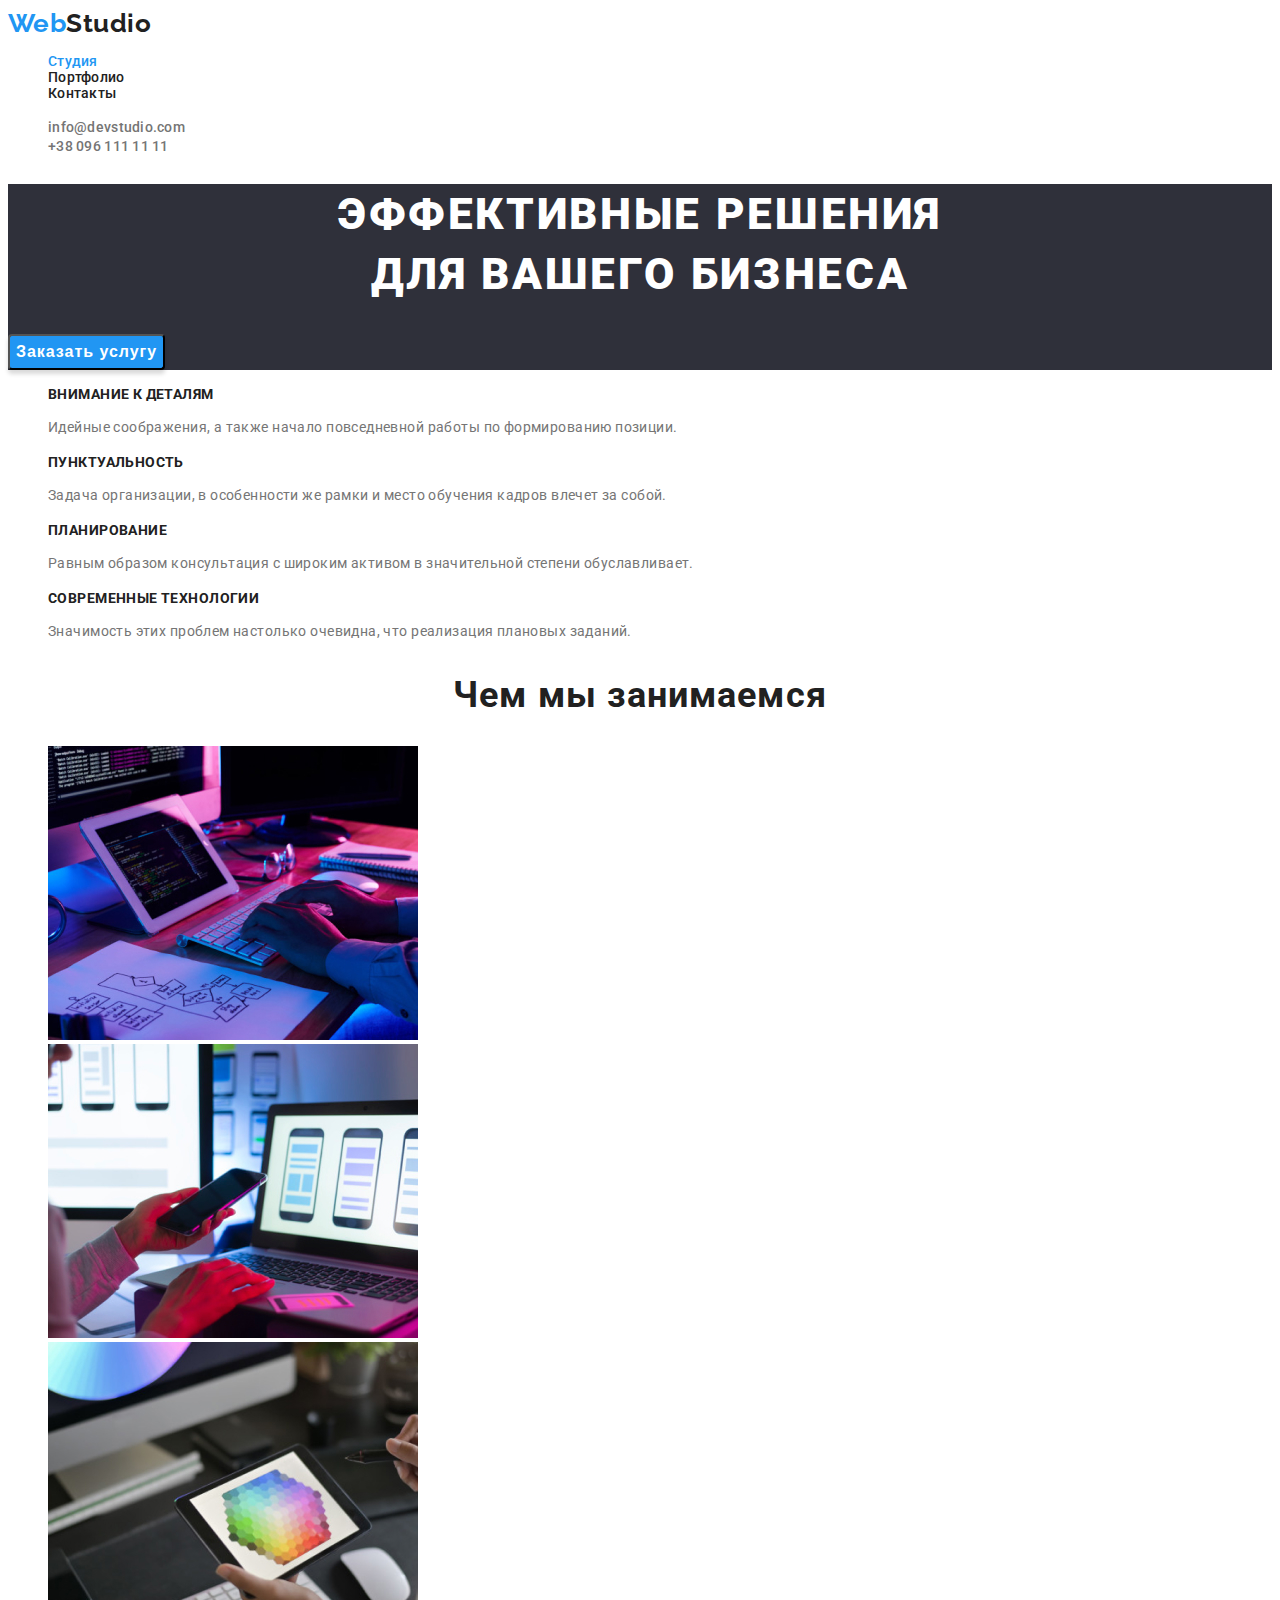
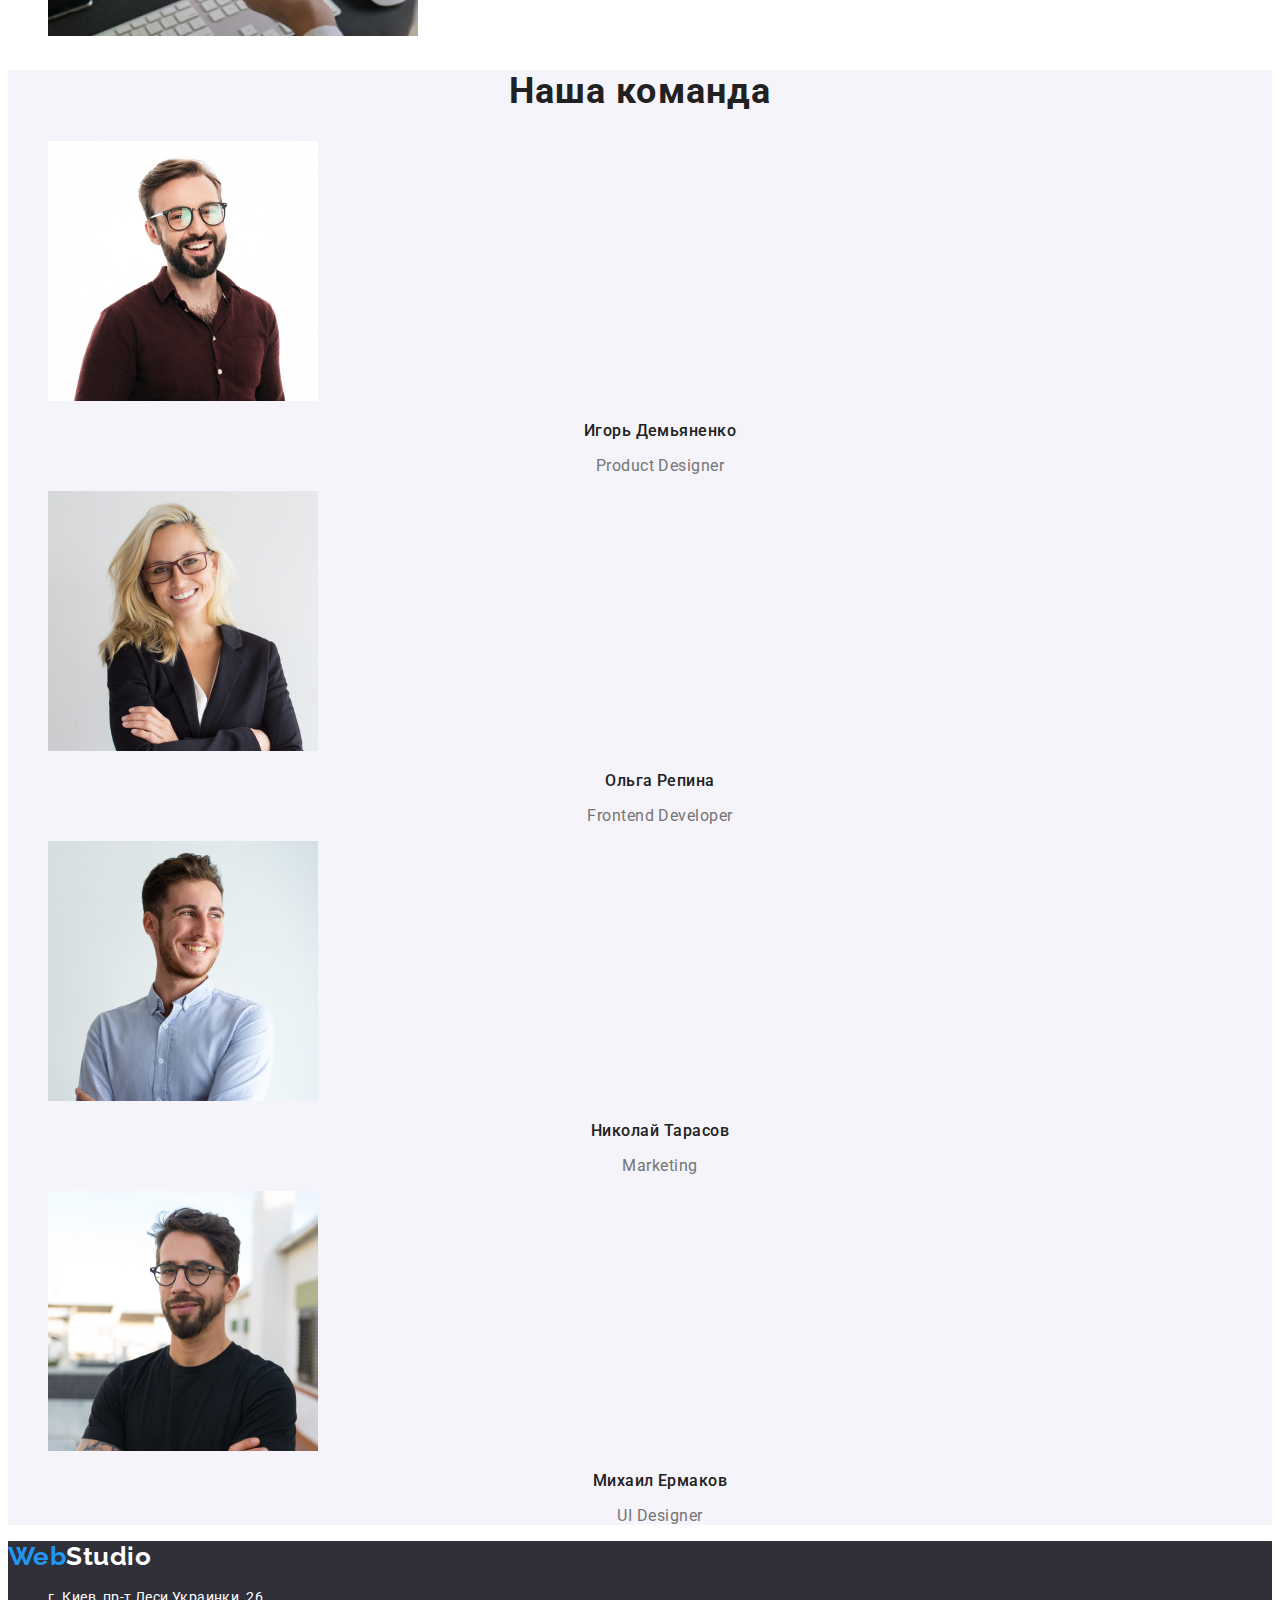
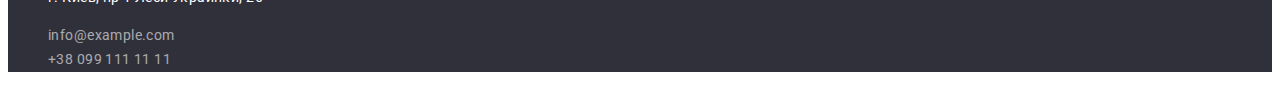
<file: index.html>
<!DOCTYPE html>
<html lang="ru">
  <head>
    <meta charset="UTF-8" />
    <meta http-equiv="X-UA-Compatible" content="IE=edge" />
    <meta name="viewport" content="width=device-width, initial-scale=1.0" />
    <title>Web Studio project</title>
    <link rel="preconnect" href="https://fonts.gstatic.com" />
    <link
      href="https://fonts.googleapis.com/css2?family=Raleway:wght@700&family=Roboto:wght@400;500;700;900&display=swap"
      rel="stylesheet"
    />
    <link rel="stylesheet" href="./css/styles.css" />
  </head>
  <body>
    <header class="header">
      <div class="container">
        <a href="./index.html" class="logo"
          >Web<span class="logo-part-header">Studio</span></a
        >
        <nav>
          <ul class="pagination">
            <li>
              <a href="./index.html" class="link current">Студия</a>
            </li>
            <li>
              <a href="./portfolio.html" class="link">Портфолио</a>
            </li>
            <li>
              <a href="" class="link">Контакты</a>
            </li>
          </ul>
        </nav>
        <ul class="contacts">
          <li>
            <a href="mailto:info@devstudio.com" class="link"
              >info@devstudio.com</a
            >
          </li>
          <li>
            <a href="tel:+380961111111" class="link">+38 096 111 11 11</a>
          </li>
        </ul>
      </div>
    </header>
    <main>
      <section class="hero">
        <div class="container">
          <h1 class="hero-title">
            Эффективные решения<br />
            для вашего бизнеса
          </h1>
          <button class="hero-btn" type="button">Заказать услугу</button>
        </div>
      </section>
      <section class="priciples">
        <div class="container">
          <h2 hidden class="priciples-title">Наши принципы</h2>
          <ul>
            <li>
              <h3 class="priciples-subtitle">Внимание к деталям</h3>
              <p class="principles-text">
                Идейные соображения, а также начало повседневной работы по
                формированию позиции.
              </p>
            </li>
            <li>
              <h3 class="priciples-subtitle">Пунктуальность</h3>
              <p class="principles-text">
                Задача организации, в особенности же рамки и место обучения
                кадров влечет за собой.
              </p>
            </li>
            <li>
              <h3 class="priciples-subtitle">Планирование</h3>
              <p class="principles-text">
                Равным образом консультация с широким активом в значительной
                степени обуславливает.
              </p>
            </li>
            <li>
              <h3 class="priciples-subtitle">Современные технологии</h3>
              <p class="principles-text">
                Значимость этих проблем настолько очевидна, что реализация
                плановых заданий.
              </p>
            </li>
          </ul>
        </div>
      </section>
      <section class="wedo">
        <div class="container">
          <h2 class="wedo-title">Чем мы занимаемся</h2>
          <ul>
            <li>
              <img src="./images/box-first.jpg" alt="coding" width="370" />
            </li>
            <li>
              <img
                src="./images/box-second.jpg"
                alt="apps for mobile devices"
                width="370"
              />
            </li>
            <li>
              <img src="./images/box-third.jpg" alt="design" width="370" />
            </li>
          </ul>
        </div>
      </section>
      <section class="team">
        <div class="container">
          <h2 class="team-title">Наша команда</h2>
          <ul>
            <li>
              <img
                src="./images/employee-first.jpg"
                alt="product designer"
                width="270"
              />
              <h3 class="team-employee">Игорь Демьяненко</h3>
              <p class="team-position">Product Designer</p>
            </li>
            <li>
              <img
                src="./images/employee-second.jpg"
                alt="frontend developer"
                width="270"
              />
              <h3 class="team-employee">Ольга Репина</h3>
              <p class="team-position">Frontend Developer</p>
            </li>
            <li>
              <img
                src="./images/employee-third.jpg"
                alt="marketing"
                width="270"
              />
              <h3 class="team-employee">Николай Тарасов</h3>
              <p class="team-position">Marketing</p>
            </li>
            <li>
              <img
                src="./images/employee-fourth.jpg"
                alt="ui designer"
                width="270"
              />
              <h3 class="team-employee">Михаил Ермаков</h3>
              <p class="team-position">UI Designer</p>
            </li>
          </ul>
        </div>
      </section>
    </main>
    <footer class="footer">
      <div class="container">
        <a href="./index.html" class="logo"
          >Web<span class="logo-part-footer">Studio</span></a
        >
        <address class="address">
          <ul>
            <li>
              <p>г. Киев, пр-т Леси Украинки, 26</p>
            </li>
            <li>
              <a href="mailto:info@example.com" class="address-link"
                >info@example.com</a
              >
            </li>
            <li>
              <a href="tel:+380991111111" class="address-link"
                >+38 099 111 11 11</a
              >
            </li>
          </ul>
        </address>
      </div>
    </footer>
  </body>
</html>
</file>
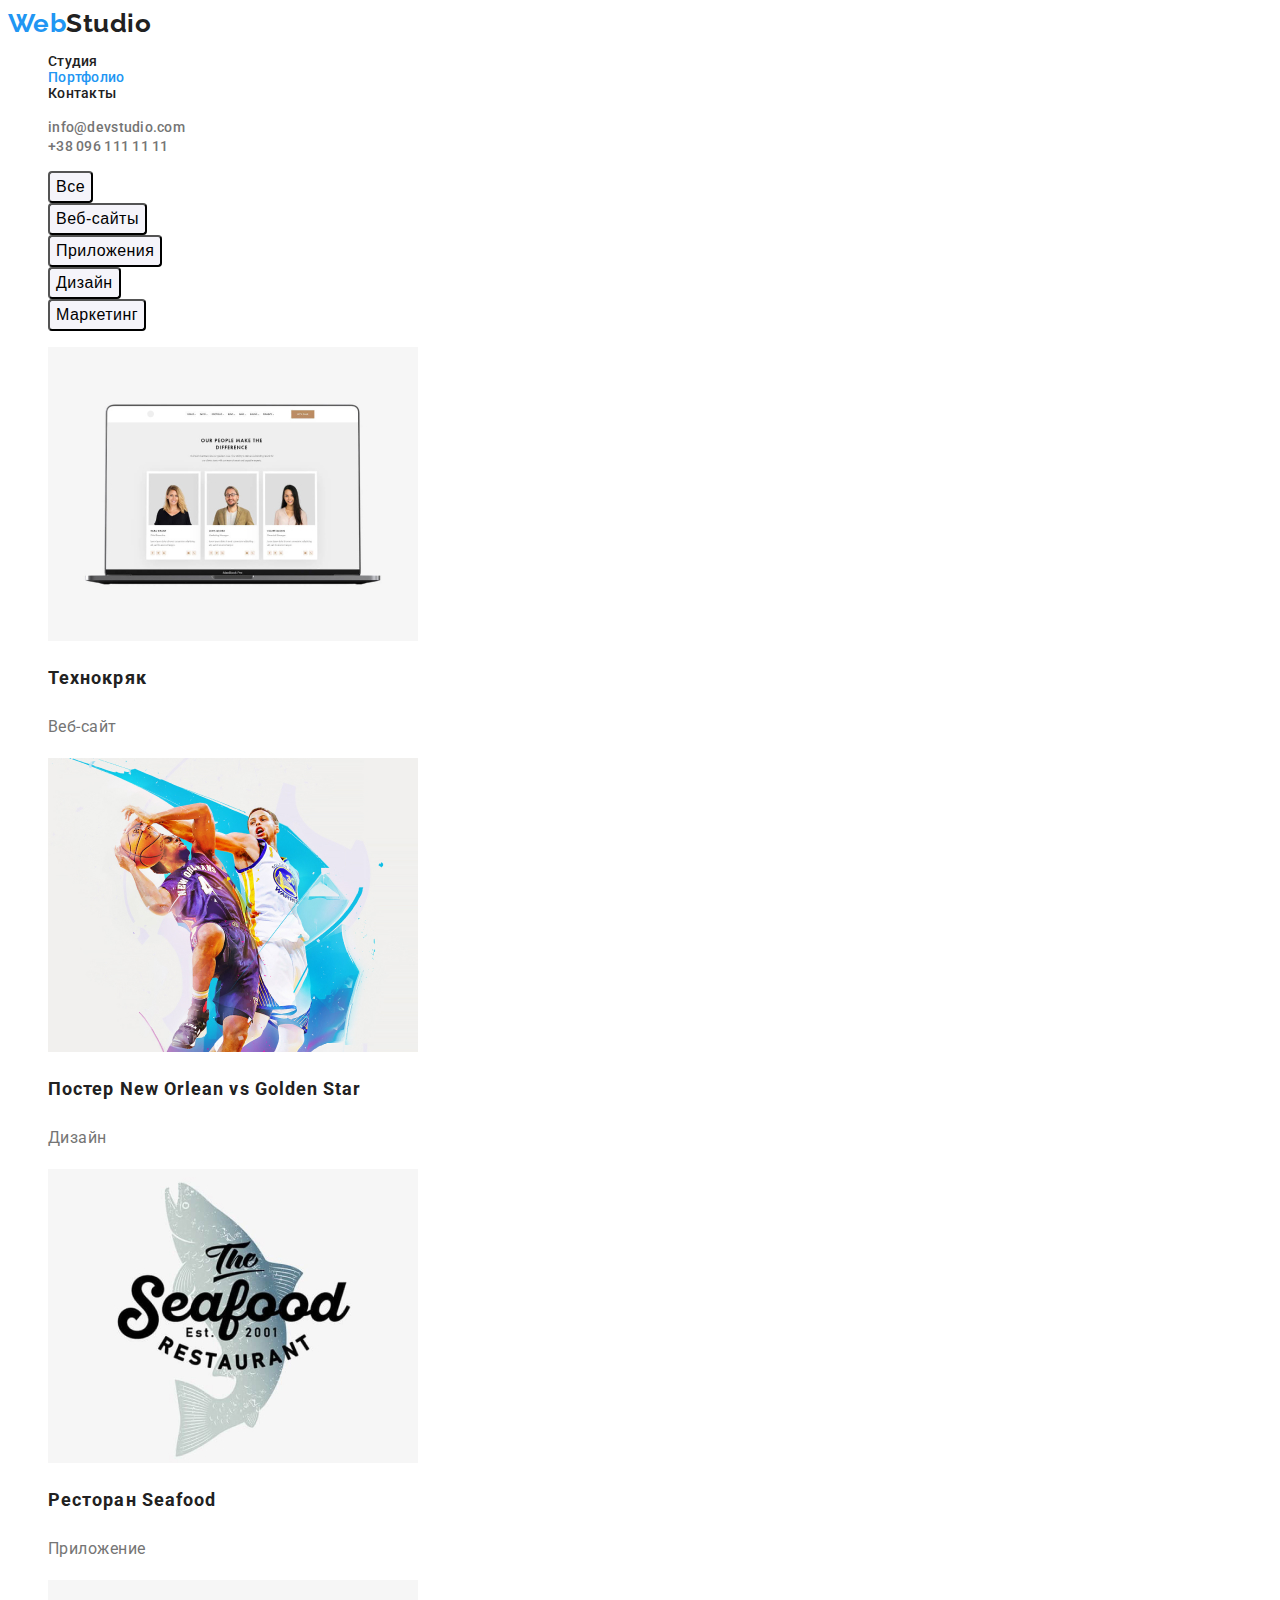
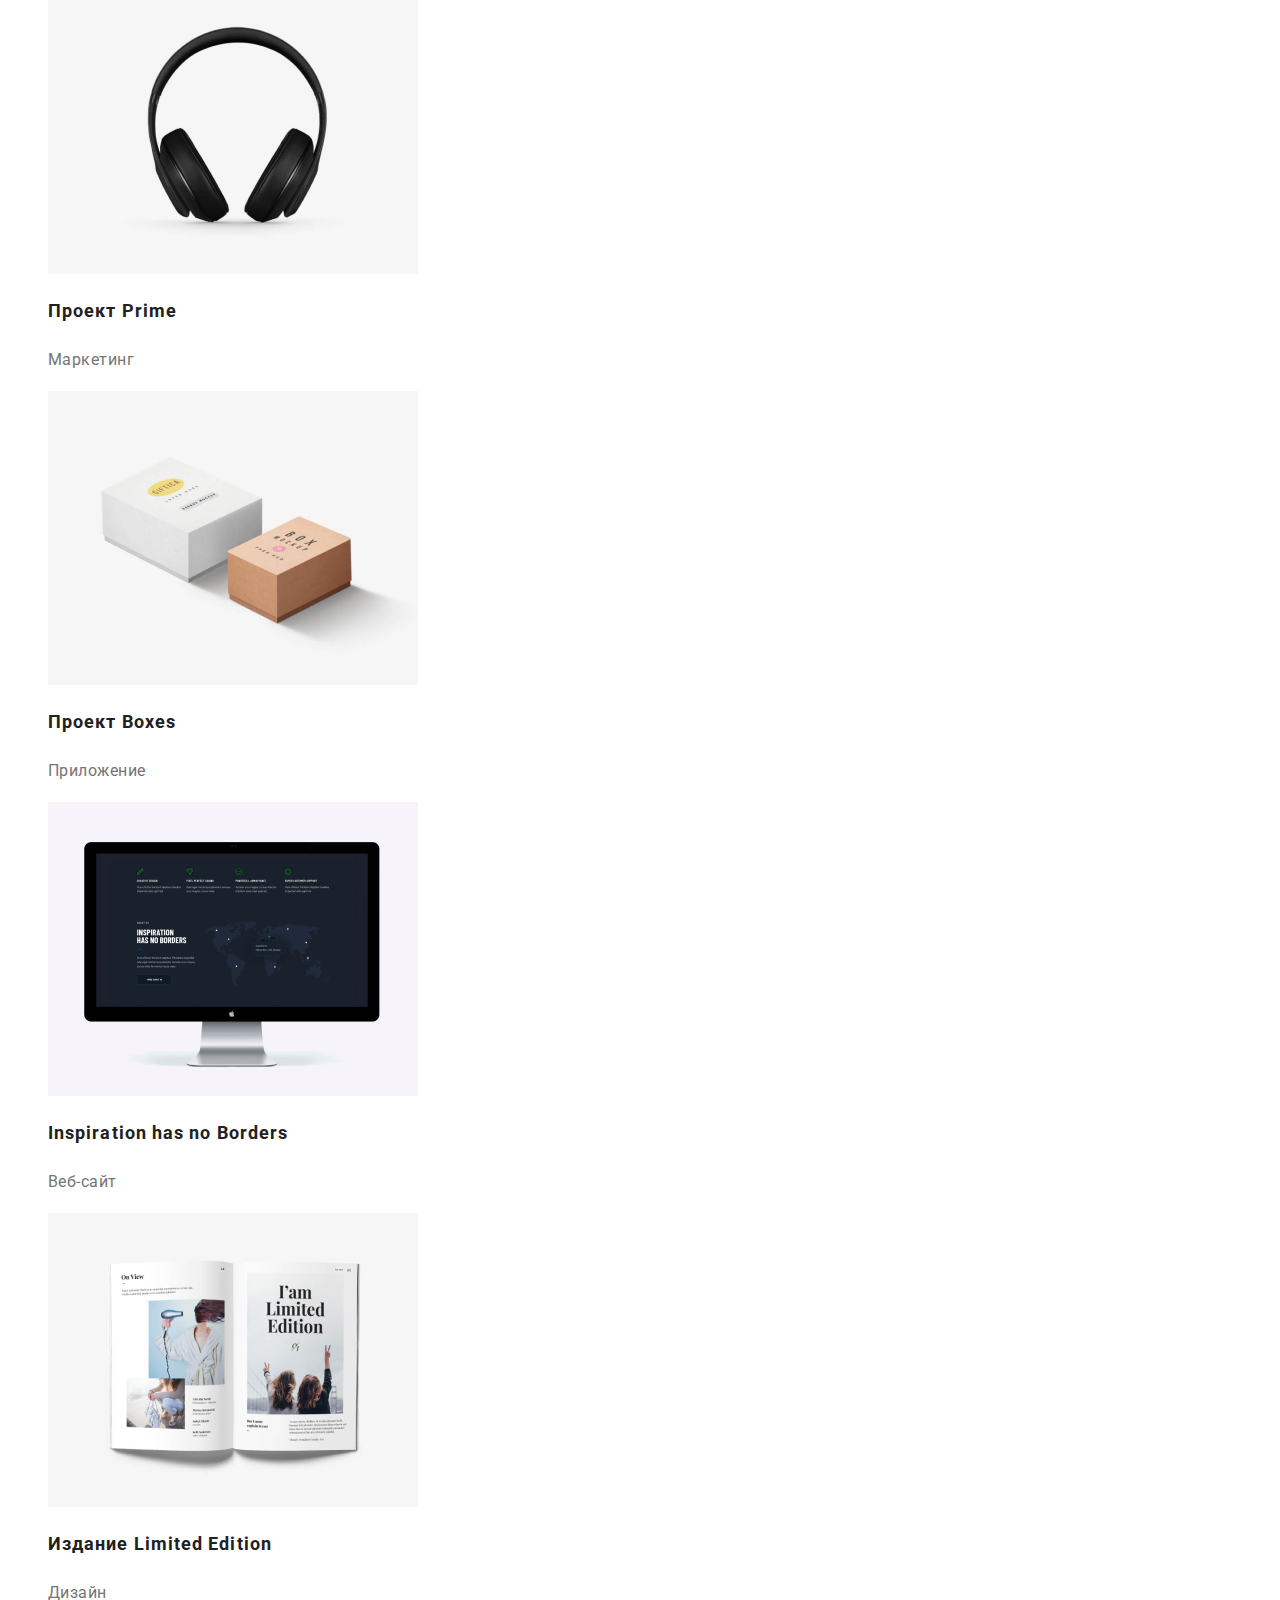
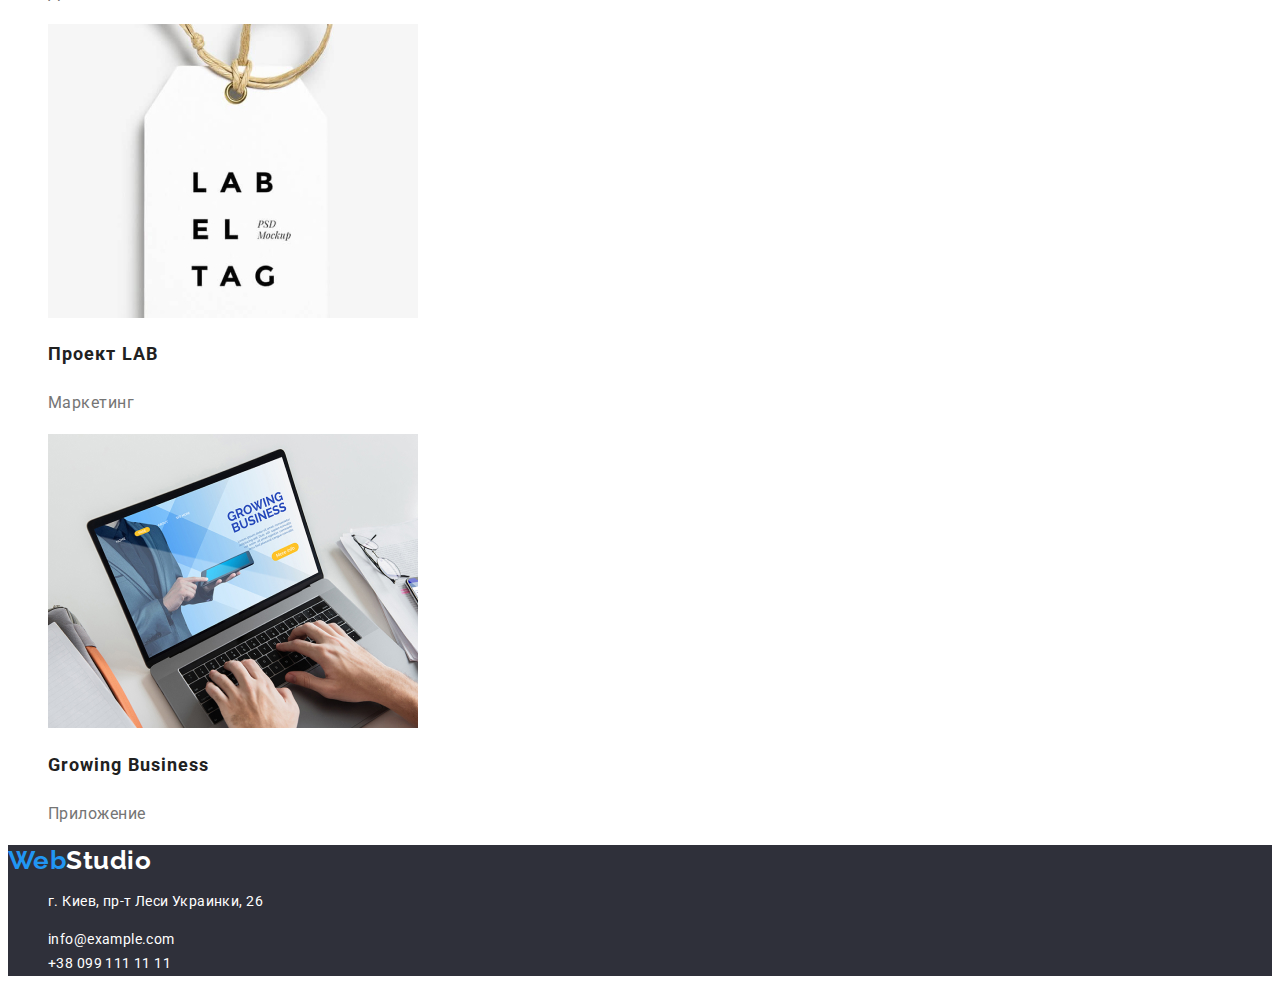
<file: portfolio.html>
<!DOCTYPE html>
<html lang="ru">
  <head>
    <meta charset="UTF-8" />
    <meta http-equiv="X-UA-Compatible" content="IE=edge" />
    <meta name="viewport" content="width=device-width, initial-scale=1.0" />
    <title>Portfolio</title>
    <link rel="preconnect" href="https://fonts.gstatic.com" />
    <link
      href="https://fonts.googleapis.com/css2?family=Raleway:wght@700&family=Roboto:wght@400;500;700;900&display=swap"
      rel="stylesheet"
    />
    <link rel="stylesheet" href="./css/styles.css" />
  </head>
  <body>
    <header class="header">
      <div class="container">
        <a href="./index.html" class="logo"
          >Web<span class="logo-part-header">Studio</span></a
        >
        <nav>
          <ul class="pagination">
            <li>
              <a href="./index.html" class="link">Студия</a>
            </li>
            <li>
              <a href="./portfolio.html" class="link current">Портфолио</a>
            </li>
            <li>
              <a href="" class="link">Контакты</a>
            </li>
          </ul>
        </nav>
        <ul class="contacts">
          <li>
            <a href="mailto:info@devstudio.com" class="link"
              >info@devstudio.com</a
            >
          </li>
          <li>
            <a href="tel:+380961111111" class="link">+38 096 111 11 11</a>
          </li>
        </ul>
      </div>
    </header>
    <main>
      <section class="portfolio">
        <h1 hidden>Портфолио</h1>
        <ul class="buttons">
          <li><button class="buttons-btn" type="button">Все</button></li>
          <li><button class="buttons-btn" type="button">Веб-сайты</button></li>
          <li><button class="buttons-btn" type="button">Приложения</button></li>
          <li><button class="buttons-btn" type="button">Дизайн</button></li>
          <li><button class="buttons-btn" type="button">Маркетинг</button></li>
        </ul>
        <ul>
          <li>
            <a href="">
              <img src="./images/portfolio-tech.jpg" alt="laptop" width="370" />
              <h2 class="title">Технокряк</h2>
              <p class="text">Веб-сайт</p>
            </a>
          </li>
          <li>
            <a href="">
              <img
                src="./images/portfolio-poster.jpg"
                alt="basketball game process"
                width="370"
              />
              <h2 class="title">Постер New Orlean vs Golden Star</h2>
              <p class="text">Дизайн</p>
            </a>
          </li>
          <li>
            <a href="">
              <img
                src="./images/portfolio-restaurant.jpg"
                alt="logo of the restaurant"
                width="370"
              />
              <h2 class="title">Ресторан Seafood</h2>
              <p class="text">Приложение</p>
            </a>
          </li>
          <li>
            <a href="">
              <img
                src="./images/portfolio-prime.jpg"
                alt="headphones"
                width="370"
              />
              <h2 class="title">Проект Prime</h2>
              <p class="text">Маркетинг</p>
            </a>
          </li>
          <li>
            <a href="">
              <img
                src="./images/portfolio-boxes.jpg"
                alt="two boxes"
                width="370"
              />
              <h2 class="title">Проект Boxes</h2>
              <p class="text">Приложение</p>
            </a>
          </li>
          <li>
            <a href="">
              <img
                src="./images/portfolio-inspiration.jpg"
                alt="desktop computer"
                width="370"
              />
              <h2 class="title">Inspiration has no Borders</h2>
              <p class="text">Веб-сайт</p>
            </a>
          </li>
          <li>
            <a href="">
              <img
                src="./images/portfolio-edition.jpg"
                alt="opened magazine"
                width="370"
              />
              <h2 class="title">Издание Limited Edition</h2>
              <p class="text">Дизайн</p>
            </a>
          </li>
          <li>
            <a href="">
              <img
                src="./images/portfolio-tag.jpg"
                alt="lugagge tag"
                width="370"
              />
              <h2 class="title">Проект LAB</h2>
              <p class="text">Маркетинг</p>
            </a>
          </li>
          <li>
            <a href="">
              <img
                src="./images/portfolio-growth.jpg"
                alt="hands that typing on a laptop"
                width="370"
              />
              <h2 class="title">Growing Business</h2>
              <p class="text">Приложение</p>
            </a>
          </li>
        </ul>
      </section>
    </main>
    <footer class="footer">
      <div class="container">
        <a href="./index.html" class="logo"
          >Web<span class="logo-part-footer">Studio</span></a
        >
        <address class="address">
          <ul>
            <li>
              <p>г. Киев, пр-т Леси Украинки, 26</p>
            </li>
            <li>
              <a href="mailto:info@example.com" class="link"
                >info@example.com</a
              >
            </li>
            <li>
              <a href="tel:+380991111111" class="link">+38 099 111 11 11</a>
            </li>
          </ul>
        </address>
      </div>
    </footer>
  </body>
</html>
</file>
<file: css/styles.css>
/* Palette:

--main-text-color: #212121;
--secondary-text-color: #757575;
--white-color: #FFFFFF;
--active-color: #2196F3;
--dark-background-color: #2F303A;
--gray-background-color: #F5F4FA;
--border-line: #ECECEC;
--footer-contacts-color: rgba(255, 255, 255, 0.6);

Fonts:

main - roboto
secondary - raleway
*/

/* global config */

:root {
  --main-text-color: #212121;
  --secondary-text-color: #757575;
  --white-color: #ffffff;
  --active-color: #2196f3;
  --dark-background-color: #2f303a;
  --gray-background-color: #f5f4fa;
  --border-line: #ececec;
  --footer-contacts-color: rgba(255, 255, 255, 0.6);
}

/* * {
  box-sizing: border-box;
  margin: 0;
  padding: 0;
} */

body {
  font-family: roboto, sans-serif;
  letter-spacing: 0.03em;
  color: var(--main-text-color);
}

body ul {
  list-style: none;
}

body a {
  color: inherit;
  text-decoration: none;
}

/* header sec */

.logo {
  font-family: raleway;
  font-weight: 700;
  font-size: 26px;
  line-height: 1.192;
  color: var(--active-color);
}

.logo-part-header {
  color: var(--main-text-color);
}

.logo-part-footer {
  color: var(--white-color);
}

.logo:hover,
.logo:focus {
  text-decoration-color: var(--active-color);
}

.pagination {
  font-weight: 500;
  font-size: 14px;
  line-height: 1.143;
  letter-spacing: 0.02em;
}

.pagination .link:hover,
.pagination .link:active {
  color: var(--active-color);
  text-decoration-color: var(--active-color);
}

.pagination .link.current {
  color: var(--active-color);
}

.contacts .link {
  font-weight: 500;
  font-size: 14px;
  line-height: 1.143;
  letter-spacing: 0.02em;
  color: var(--secondary-text-color);
}

.contacts .link:hover,
.contacts .link:active {
  color: var(--active-color);
  text-decoration-color: var(--active-color);
}

/* main */
/* section hero */

.hero {
  background-color: var(--dark-background-color);
}

.hero-title {
  font-weight: 900;
  font-size: 44px;
  line-height: 1.364;
  text-align: center;
  letter-spacing: 0.06em;
  text-transform: uppercase;
  color: var(--white-color);
}

.hero-btn {
  font-weight: bold;
  font-size: 16px;
  line-height: 1.875;
  display: flex;
  align-items: center;
  text-align: center;
  letter-spacing: 0.06em;
  color: var(--white-color);
  background-color: var(--active-color);
  box-shadow: 0px 4px 4px rgba(0, 0, 0, 0.15);
  border-radius: 4px;
  cursor: pointer;
}

/* .priciples-title {
  font-weight: bold;
  font-size: 36px;
  line-height: 1.167;
  text-align: center;
  letter-spacing: 0.03em;
  color: var(--main-text-color);
} */

.priciples-subtitle {
  font-weight: bold;
  font-size: 14px;
  line-height: 1.143;
  letter-spacing: 0.03em;
  text-transform: uppercase;
}

.principles-text {
  font-size: 14px;
  line-height: 1.714;
  letter-spacing: 0.03em;
  color: var(--secondary-text-color);
}

.wedo-title {
  font-weight: bold;
  font-size: 36px;
  line-height: 1.167;
  text-align: center;
  letter-spacing: 0.03em;
  /* color: var(--main-text-color); */
}

.team {
  background-color: var(--gray-background-color);
}

.team-title {
  font-weight: bold;
  font-size: 36px;
  line-height: 1.167;
  text-align: center;
  letter-spacing: 0.03em;
  /* color: var(--main-text-color); */
}

.team-employee {
  font-weight: 500;
  font-size: 16px;
  line-height: 1.188;
  text-align: center;
  letter-spacing: 0.03em;
  /* color: var(--main-text-color); */
}

.team-position {
  font-size: 16px;
  line-height: 1.188;
  text-align: center;
  letter-spacing: 0.03em;
  color: var(--secondary-text-color);
}

/* footer */

.footer {
  background-color: var(--dark-background-color);
}

.address {
  font-family: roboto, sans-serif;
  font-style: normal;
  font-weight: normal;
  font-size: 14px;
  line-height: 1.714;
  letter-spacing: 0.03em;
  color: var(--white-color);
}

.address-link {
  color: var(--footer-contacts-color);
}

.address-link:hover,
.address-link:active {
  color: var(--active-color);
  text-decoration-color: var(--active-color);
}

/* portfolio */

.buttons-btn {
  font-weight: 500;
  font-size: 16px;
  line-height: 1.625;
  text-align: center;
  letter-spacing: 0.03em;
  background-color: var(--gray-background-color);
  border-radius: 4px;
  cursor: pointer;
}

.buttons-btn:hover,
.buttons-btn:active {
  color: var(--white-color);
  background-color: var(--active-color);
  box-shadow: 0px 3px 1px rgba(0, 0, 0, 0.1), 0px 1px 2px rgba(0, 0, 0, 0.08),
    0px 2px 2px rgba(0, 0, 0, 0.12);
  border-radius: 4px;
}

.portfolio .title {
  font-weight: bold;
  font-size: 18px;
  line-height: 2;
  letter-spacing: 0.06em;
}

.portfolio .text {
  font-size: 16px;
  line-height: 1.875;
  letter-spacing: 0.03em;
  color: var(--secondary-text-color);
}
</file>
